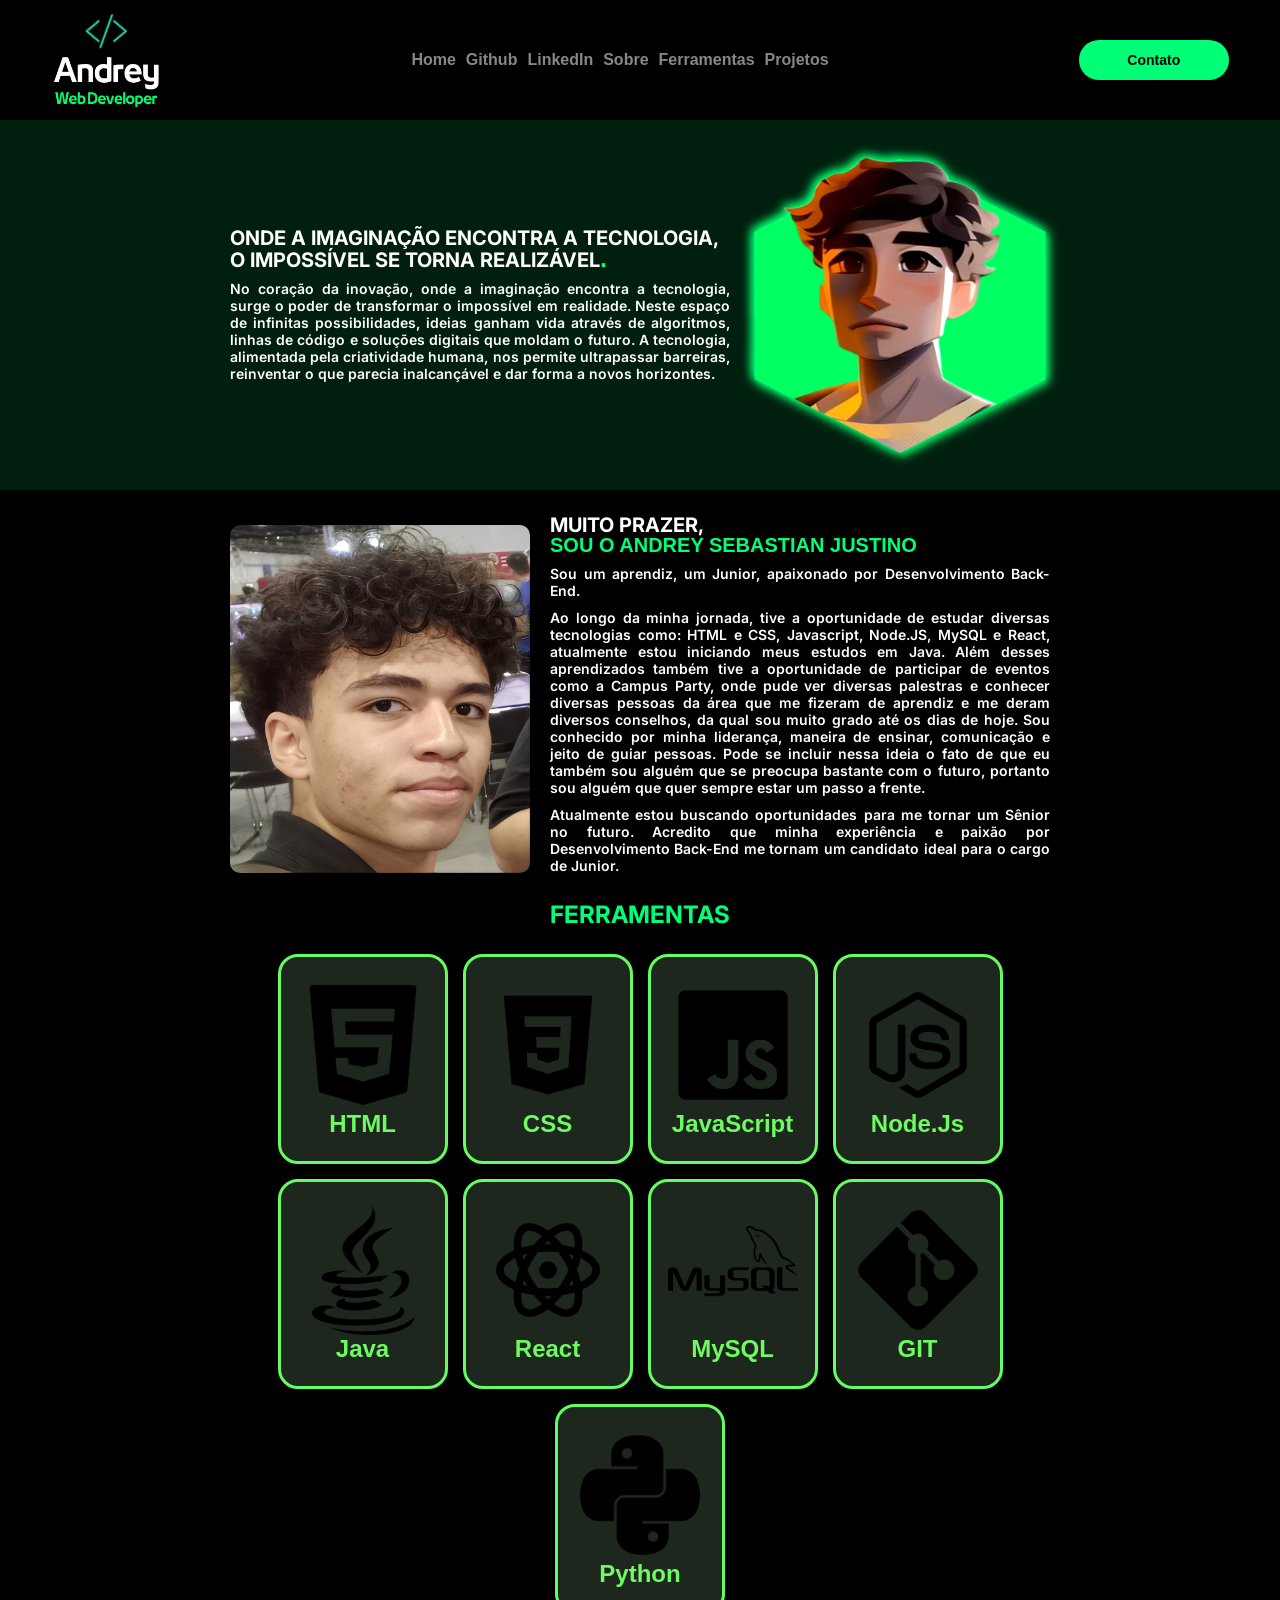
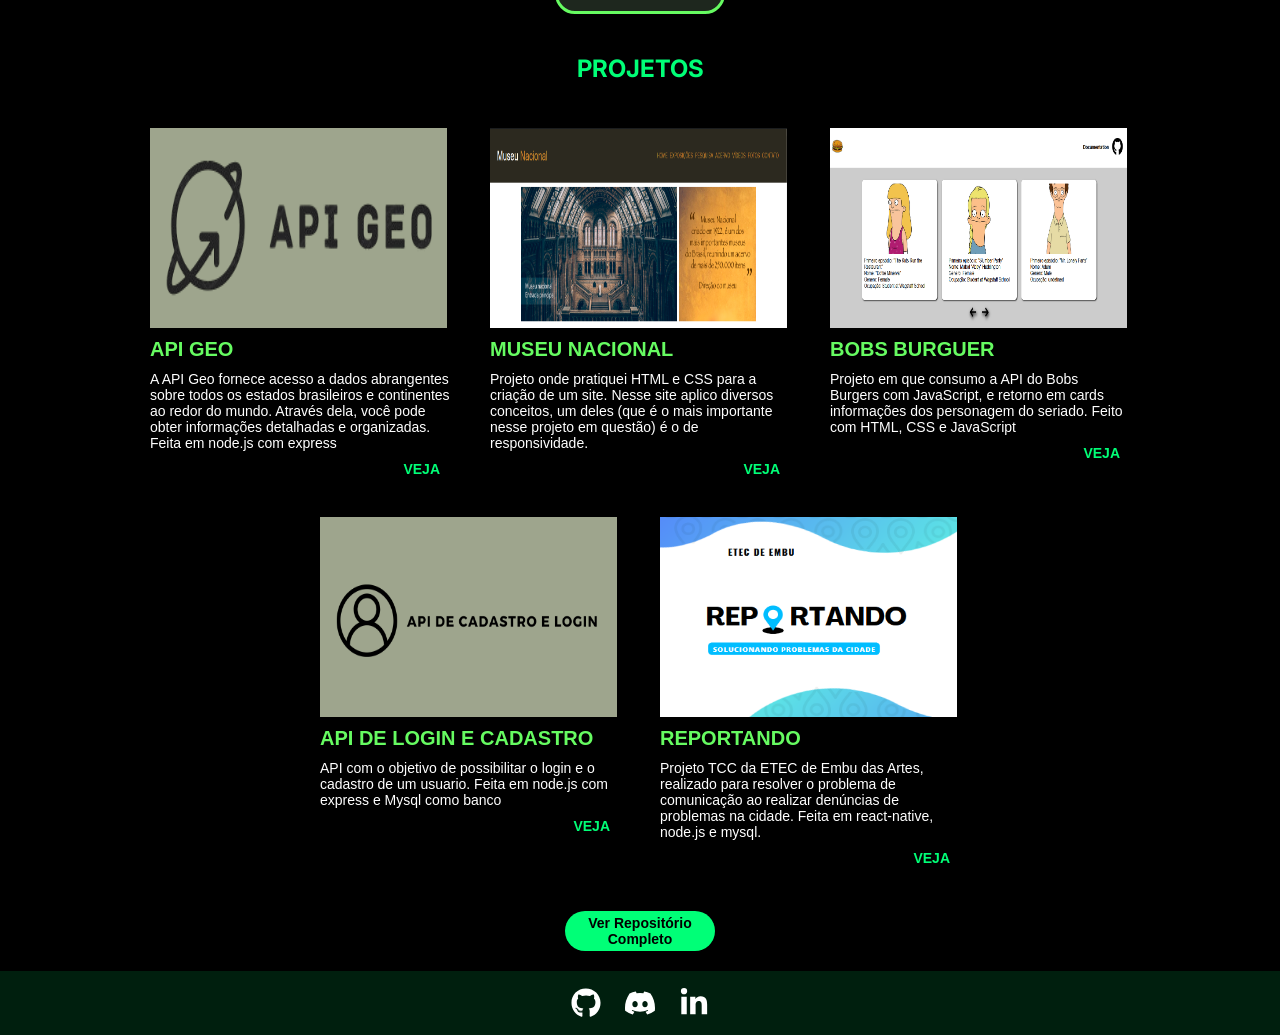
<file: index.html>
<!DOCTYPE html>
<html lang="pt-br">
  <head>
    <meta charset="UTF-8" />
    <meta name="viewport" content="width=device-width, initial-scale=1.0" />
    <title>Portfolio A.J</title>
    <link rel="stylesheet" href="style.css" />
  </head>
  <body onresize="rta()">
    <header>
      <img src="./img/logoAndrey.png" alt="Logo" class="logo" />

      <div class="btn-abrir" id="btn-abrir">
        <img
          src="./img/icon/menu_24dp_00FF77_FILL0_wght400_GRAD0_opsz24.svg"
          alt="menu"
          class="menu"
        />
      </div>

      <div class="menu-mobile" id="menu-mobile">
        <div class="btn-fechar" id="btn-fechar">
          <img
            src="./img/icon/close_24dp_00FF77_FILL0_wght400_GRAD0_opsz24.svg"
            alt="clone"
          />
        </div>

        <nav class="nav-mobile" id="nav-mobile">
          <ul>
            <li><a href="#home">Home</a></li>
            <li><a href="https://github.com/AndreyJustino" target="_blank">Github</a></li>
            <li><a href="https://www.linkedin.com/in/andrey-sebastian-justino/" target="_blank">LinkedIn</a></li>
            <li><a href="#sobre">Sobre</a></li>
            <li><a href="mailto:andreyjustino2020@gmail.com">Contato</a></li>
            <li><a href="#ferramentas">Ferramentas</a></li>
            <li><a href="#projetos">Projetos</a></li>
          </ul>
        </nav>
      </div>

      <div class="overlay-menu" id="overlay-menu"></div>

      <nav class="nav-desktop">
        <ul>
          <li><a href="#home">Home</a></li>
          <li><a href="https://github.com/AndreyJustino" target="_blank">Github</a></li>
          <li><a href="https://www.linkedin.com/in/andrey-sebastian-justino/" target="_blank">LinkedIn</a></li>
          <li><a href="#sobre">Sobre</a></li>
          <li><a href="#ferramentas">Ferramentas</a></li>
          <li><a href="#projetos">Projetos</a></li>
        </ul>
      </nav>

      <a href="mailto:andreyjustino2020@gmail.com" id="link-contato">
        <button class="button-contato">Contato</button>
      </a>
    </header>
    <main>
      <section class="introducao" id="home">
        <div class="div-frase">
          <h1>
            Onde a imaginação encontra a tecnologia, o impossível se torna
            realizável<span>.</span>
          </h1>
          <p>
            No coração da inovação, onde a imaginação encontra a tecnologia,
            surge o poder de transformar o impossível em realidade. Neste espaço
            de infinitas possibilidades, ideias ganham vida através de
            algoritmos, linhas de código e soluções digitais que moldam o
            futuro. A tecnologia, alimentada pela criatividade humana, nos
            permite ultrapassar barreiras, reinventar o que parecia inalcançável
            e dar forma a novos horizontes.
          </p>
        </div>
        <div class="moldura">
          <img src="./img/AndreyPersonagem.png" alt="foto" />
        </div>
      </section>

      <section class="sobre" id="sobre">
        <div class="moldura">
          <img src="./img/andrey.jpeg" alt="Foto de andrey" />
        </div>

        <div class="div-sobre">
          <h1>Muito Prazer, <span>Sou o Andrey Sebastian Justino</span></h1>
          <p>
            Sou um aprendiz, um Junior, apaixonado por Desenvolvimento Back-End.
          </p>
          <p>
            Ao longo da minha jornada, tive a oportunidade de estudar diversas tecnologias como: HTML e CSS, Javascript, Node.JS, MySQL e React, atualmente estou iniciando meus estudos em Java. Além desses aprendizados também tive a oportunidade de participar de eventos como a Campus Party, onde pude ver diversas palestras e conhecer diversas pessoas da área que me fizeram de aprendiz e me deram diversos conselhos, da qual sou muito grado até os dias de hoje. Sou conhecido por minha liderança, maneira de ensinar, comunicação e jeito de guiar pessoas. Pode se incluir nessa ideia o fato de que eu também sou alguém que se preocupa bastante com o futuro, portanto sou alguém que quer sempre estar um passo a frente.
          </p>
          <p>
            Atualmente estou buscando oportunidades para me tornar um Sênior no
            futuro. Acredito que minha experiência e paixão por Desenvolvimento
            Back-End me tornam um candidato ideal para o cargo de Junior.
          </p>
        </div>
      </section>
      
      <section class="ferramentas" id='ferramentas'>
        <h1>Ferramentas</h1>
        <div class="container">
          
          <div class="card">
            <img src="./img/logos/htmlLogo.png" alt="logo html">
            <h2>HTML</h2>
          </div>
          
          <div class="card">
            <img src="./img/logos/cssLogo.png" alt="logo css">
            <h2>CSS</h2>
          </div>

          <div class="card">
            <img src="./img/logos/javascriptLogo.png" alt="logo JavaScript">
            <h2>JavaScript</h2>
          </div>

          <div class="card">
            <img src="./img/logos/nodejsLogo.png" alt="logo node">
            <h2>Node.Js</h2>
          </div>
          
          <div class="card">
            <img src="./img/logos/javaLogo.png" alt="logo java">
            <h2>Java</h2>
          </div>

          <div class="card">
            <img src="./img/logos/reactLogo.png" alt="logo react">
            <h2>React</h2>
          </div>
          
          <div class="card">
            <img src="./img/logos/mysqlLogo.png" alt="logo mysql">
            <h2>MySQL</h2>
          </div>

          <div class="card">
            <img src="./img/logos/gitLogo.png" alt="logo git">
            <h2>GIT</h2>
          </div>
          
          <div class="card">
            <img src="./img/logos/pythonLogo.png" alt="logo python">
            <h2>Python</h2>
          </div>
        </div>
      </section>

      <section class="projetos" id="projetos">
        <h1>Projetos</h1>
        <div class="container">

          <div class="card">
            <div class="moldura">
              <img src="./img/logos/logo-api-geo.png" id="logoApiGeo" alt="logo api geo">
            </div>
            <h2>
              API Geo
            </h2>
            <p>
              A API Geo fornece acesso a dados abrangentes sobre todos os estados brasileiros e continentes ao redor do mundo. Através dela, você pode obter informações detalhadas e organizadas. Feita em node.js com express
            </p>
            <a href="https://api-geo-sigma.vercel.app/" target="_blank">Veja</a>
          </div>

          <div class="card">
            <div class="moldura">
              <img src="./img/museuNacional.png" alt="Museu nacional">
            </div>
            <h2>
              Museu Nacional
            </h2>
            <p>
              Projeto onde pratiquei HTML e CSS para a criação de um site. Nesse site aplico diversos conceitos, um deles (que é o mais importante nesse projeto em questão) é o de responsividade. 
            </p>
            <a href="https://museu-nacional-nu-cyan.vercel.app/" target="_blank">Veja</a>
          </div>
          
          <div class="card">
            <div class="moldura">
              <img src="./img/apiBobsBurguer.png" alt="Bobs Burguer">
            </div>
            <h2>
              Bobs Burguer
            </h2>
            <p>
              Projeto em que consumo a API do Bobs Burgers com JavaScript, e retorno em cards informações dos personagem do seriado. Feito com HTML, CSS e JavaScript
            </p>
            <a href="https://bobs-burgers-api-teal.vercel.app/" target="_blank">Veja</a>
          </div>
          
          <div class="card">
            <div class="moldura">
              <img src="./img/apiLoginCadastro.png" alt="API de login e cadastro">
            </div>
            <h2>
              API de Login e Cadastro
            </h2>
            <p>
              API com o objetivo de possibilitar o login e o cadastro de um usuario. Feita em node.js com express e Mysql como banco
            </p>
            <a href="https://github.com/AndreyJustino/API_Cadastro-Login" target="_blank">Veja</a>
          </div>
          
          <div class="card">
            <div class="moldura">
              <img src="./img/reportando.png" alt="Reportando">
            </div>
            <h2>
              Reportando
            </h2>
            <p>
              Projeto TCC da ETEC de Embu das Artes, realizado para resolver o problema de comunicação ao realizar denúncias de problemas na cidade. Feita em react-native, node.js e mysql.
            </p>
            <a href="https://github.com/AndreyJustino/API_Cadastro-Login" target="_blank">Veja</a>
          </div>
        </div>
        <a href="https://github.com/AndreyJustino?tab=repositories" target="_blank">
          <button>Ver Repositório Completo</button>
        </a>
      </section>
    </main>
    <footer>
      <div class="container">
        
        <a class="github" href="https://github.com/AndreyJustino">
          <svg viewBox="0 0 496 512" height="1em" fill="#fff" xmlns="http://www.w3.org/2000/svg">
            <path d="M165.9 397.4c0 2-2.3 3.6-5.2 3.6-3.3.3-5.6-1.3-5.6-3.6 0-2 2.3-3.6 5.2-3.6 3-.3 5.6 1.3 5.6 3.6zm-31.1-4.5c-.7 2 1.3 4.3 4.3 4.9 2.6 1 5.6 0 6.2-2s-1.3-4.3-4.3-5.2c-2.6-.7-5.5.3-6.2 2.3zm44.2-1.7c-2.9.7-4.9 2.6-4.6 4.9.3 2 2.9 3.3 5.9 2.6 2.9-.7 4.9-2.6 4.6-4.6-.3-1.9-3-3.2-5.9-2.9zM244.8 8C106.1 8 0 113.3 0 252c0 110.9 69.8 205.8 169.5 239.2 12.8 2.3 17.3-5.6 17.3-12.1 0-6.2-.3-40.4-.3-61.4 0 0-70 15-84.7-29.8 0 0-11.4-29.1-27.8-36.6 0 0-22.9-15.7 1.6-15.4 0 0 24.9 2 38.6 25.8 21.9 38.6 58.6 27.5 72.9 20.9 2.3-16 8.8-27.1 16-33.7-55.9-6.2-112.3-14.3-112.3-110.5 0-27.5 7.6-41.3 23.6-58.9-2.6-6.5-11.1-33.3 2.6-67.9 20.9-6.5 69 27 69 27 20-5.6 41.5-8.5 62.8-8.5s42.8 2.9 62.8 8.5c0 0 48.1-33.6 69-27 13.7 34.7 5.2 61.4 2.6 67.9 16 17.7 25.8 31.5 25.8 58.9 0 96.5-58.9 104.2-114.8 110.5 9.2 7.9 17 22.9 17 46.4 0 33.7-.3 75.4-.3 83.6 0 6.5 4.6 14.4 17.3 12.1C428.2 457.8 496 362.9 496 252 496 113.3 383.5 8 244.8 8zM97.2 352.9c-1.3 1-1 3.3.7 5.2 1.6 1.6 3.9 2.3 5.2 1 1.3-1 1-3.3-.7-5.2-1.6-1.6-3.9-2.3-5.2-1zm-10.8-8.1c-.7 1.3.3 2.9 2.3 3.9 1.6 1 3.6.7 4.3-.7.7-1.3-.3-2.9-2.3-3.9-2-.6-3.6-.3-4.3.7zm32.4 35.6c-1.6 1.3-1 4.3 1.3 6.2 2.3 2.3 5.2 2.6 6.5 1 1.3-1.3.7-4.3-1.3-6.2-2.2-2.3-5.2-2.6-6.5-1zm-11.4-14.7c-1.6 1-1.6 3.6 0 5.9 1.6 2.3 4.3 3.3 5.6 2.3 1.6-1.3 1.6-3.9 0-6.2-1.4-2.3-4-3.3-5.6-2z">
            </path>
          </svg> </a>
        <a class="discord" href="https://discord.com/users/698926752344571925">
          <svg style="color: white" xmlns="http://www.w3.org/2000/svg" width="16" height="16" fill="currentColor" class="bi bi-discord" viewBox="0 0 16 16">
            <path d="M13.545 2.907a13.227 13.227 0 0 0-3.257-1.011.05.05 0 0 0-.052.025c-.141.25-.297.577-.406.833a12.19 12.19 0 0 0-3.658 0 8.258 8.258 0 0 0-.412-.833.051.051 0 0 0-.052-.025c-1.125.194-2.22.534-3.257 1.011a.041.041 0 0 0-.021.018C.356 6.024-.213 9.047.066 12.032c.001.014.01.028.021.037a13.276 13.276 0 0 0 3.995 2.02.05.05 0 0 0 .056-.019c.308-.42.582-.863.818-1.329a.05.05 0 0 0-.01-.059.051.051 0 0 0-.018-.011 8.875 8.875 0 0 1-1.248-.595.05.05 0 0 1-.02-.066.051.051 0 0 1 .015-.019c.084-.063.168-.129.248-.195a.05.05 0 0 1 .051-.007c2.619 1.196 5.454 1.196 8.041 0a.052.052 0 0 1 .053.007c.08.066.164.132.248.195a.051.051 0 0 1-.004.085 8.254 8.254 0 0 1-1.249.594.05.05 0 0 0-.03.03.052.052 0 0 0 .003.041c.24.465.515.909.817 1.329a.05.05 0 0 0 .056.019 13.235 13.235 0 0 0 4.001-2.02.049.049 0 0 0 .021-.037c.334-3.451-.559-6.449-2.366-9.106a.034.034 0 0 0-.02-.019Zm-8.198 7.307c-.789 0-1.438-.724-1.438-1.612 0-.889.637-1.613 1.438-1.613.807 0 1.45.73 1.438 1.613 0 .888-.637 1.612-1.438 1.612Zm5.316 0c-.788 0-1.438-.724-1.438-1.612 0-.889.637-1.613 1.438-1.613.807 0 1.451.73 1.438 1.613 0 .888-.631 1.612-1.438 1.612Z" fill="white">
            </path>
          </svg>
        </a>
        <a class="linkedin" href="https://www.linkedin.com/in/andrey-sebastian-justino/">
          <svg fill="#fff" viewBox="0 0 448 512" height="1em" xmlns="http://www.w3.org/2000/svg">
            <path d="M100.28 448H7.4V148.9h92.88zM53.79 108.1C24.09 108.1 0 83.5 0 53.8a53.79 53.79 0 0 1 107.58 0c0 29.7-24.1 54.3-53.79 54.3zM447.9 448h-92.68V302.4c0-34.7-.7-79.2-48.29-79.2-48.29 0-55.69 37.7-55.69 76.7V448h-92.78V148.9h89.08v40.8h1.3c12.4-23.5 42.69-48.3 87.88-48.3 94 0 111.28 61.9 111.28 142.3V448z">
            </path>
          </svg> </a>
          
        

      </div>
    </footer>
    <script src="script.js"></script>
  </body>
</html>
</file>
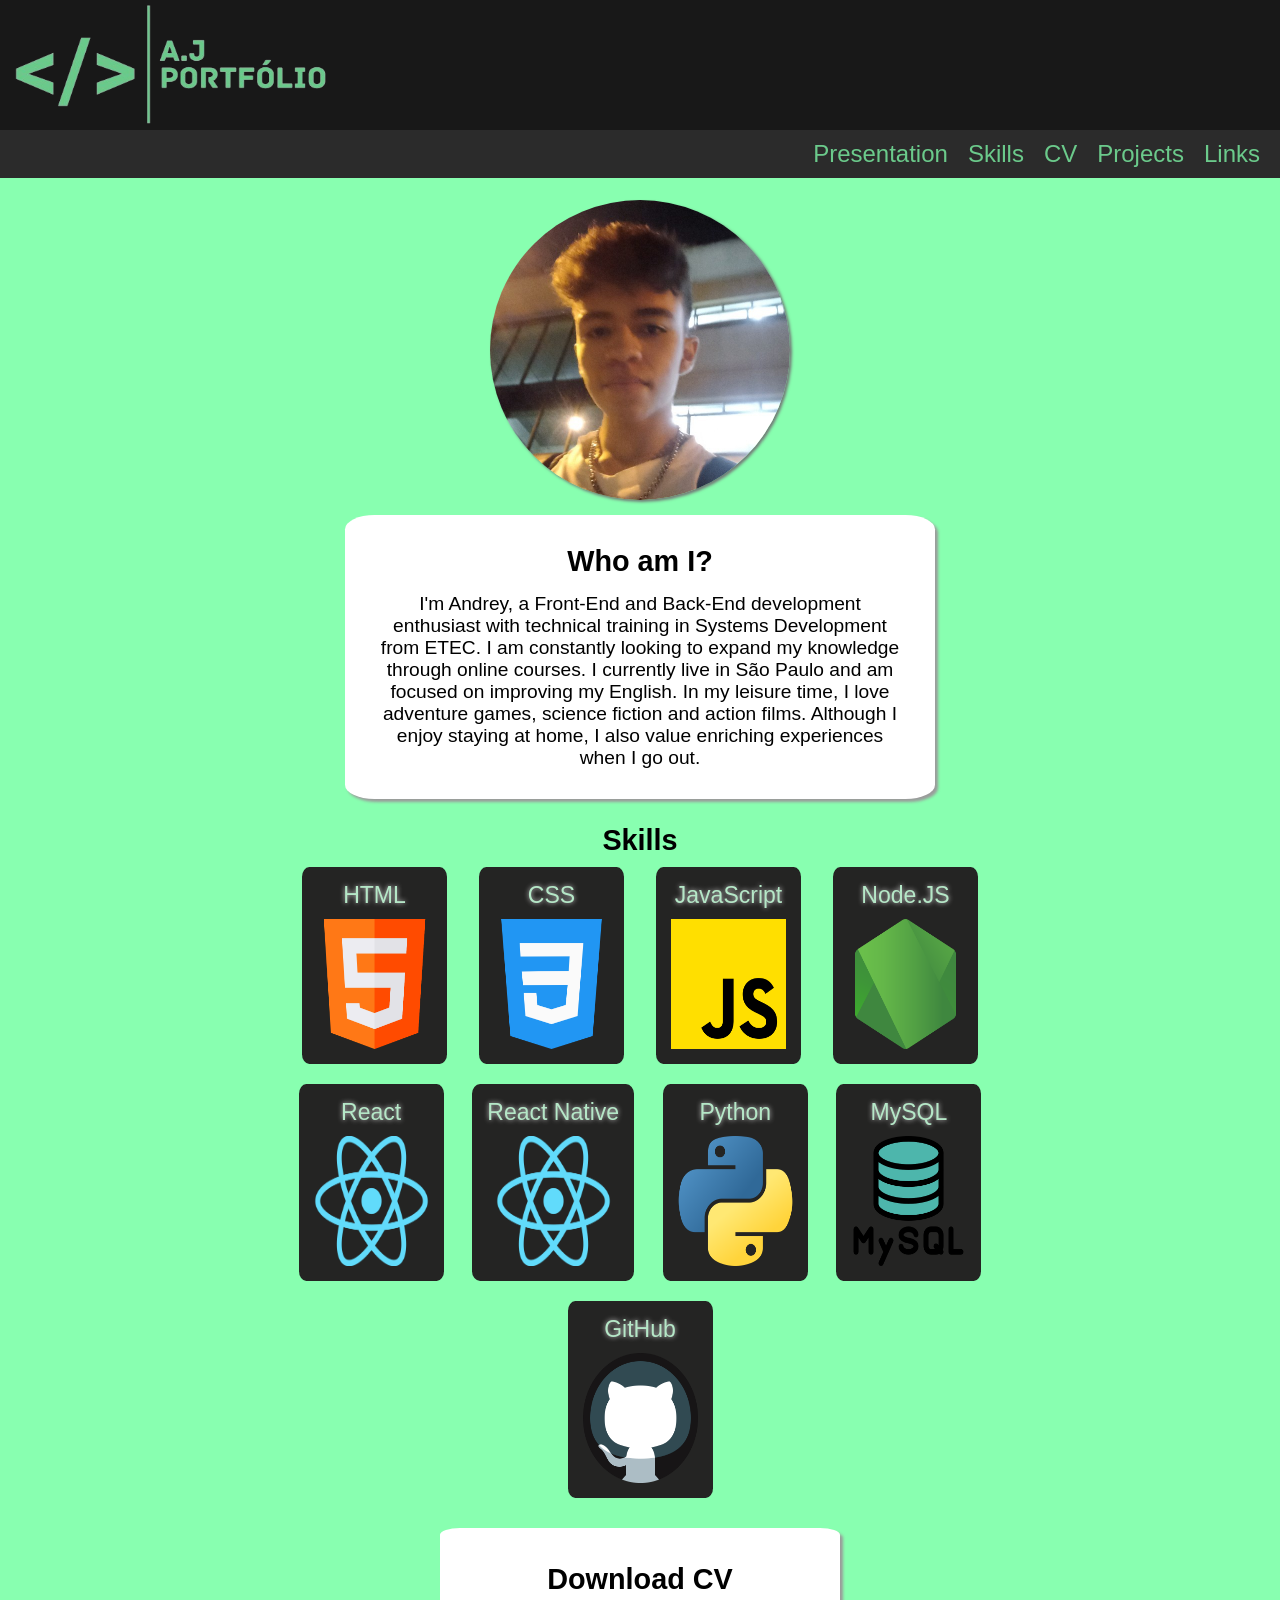
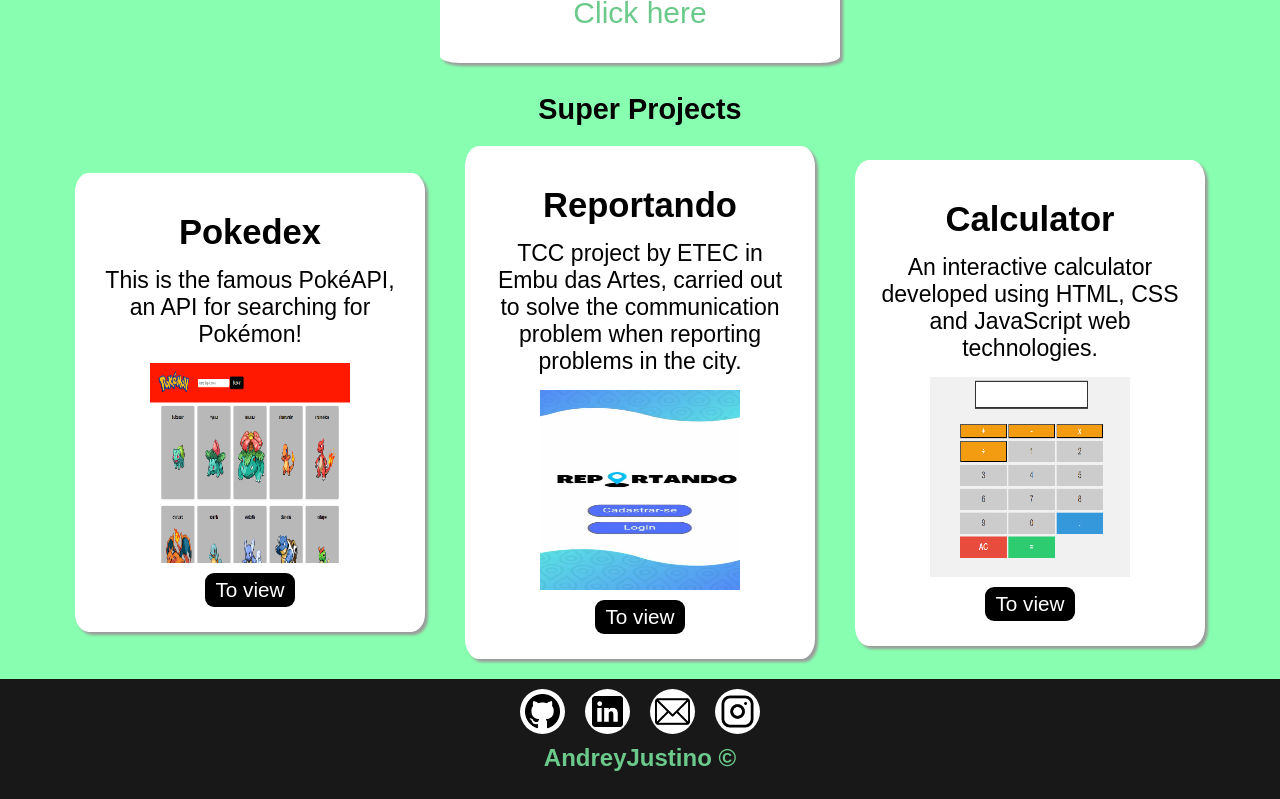
<file: idioma/englishVersion.html>
<!DOCTYPE html>
<html lang="en">
<head>
    <meta charset="UTF-8">
    <meta name="viewport" content="width=device-width, initial-scale=1.0">
    <title>Portfolio | Andrey Justino - Full Stack Developer</title>
    <link rel="shortcut icon" href="../img/portfolio.png" type="image/x-icon">
    <link rel="stylesheet" href="styles.css">
</head>
<body>
    <header>
        <img class="logo" src="../img/A.J_Portfólio.png" alt="logo AJ Portfolio">
        <nav class="navbar">
            <ul class="menu">
                <li class="option1"><a href="#rodape">Links</a></li>
                <li class="option2"><a href="#projetos">Projects</a></li>
                <li class="option3"><a href="#cv">CV</a></li>
                <li class="option4"><a href="#skills">Skills</a></li>
                <li class="option5"><a href="#bio">Presentation</a></li>
            </ul>
        </nav>
    </header>
    <main>
        <section class="bio" id="bio">
            <img src="../img/foto-perfil.jpg" alt="foto-perfil" class="ft-perfil">

            <div>
                <h1>Who am I?</h1>

                <p>
                    I'm Andrey, a Front-End and Back-End development enthusiast with technical training in Systems Development from ETEC. I am constantly looking to expand my knowledge through online courses. I currently live in São Paulo and am focused on improving my English. In my leisure time, I love adventure games, science fiction and action films. Although I enjoy staying at home, I also value enriching experiences when I go out.
                </p>
            </div>
        </section>

        <section class="skills" id="skills">
            <h1>Skills</h1>
            <div>
                <ul>
                    <li>HTML <img src="../img/html.png" alt="logo html"></li>
                    <li>CSS <img src="../img/css-3 (1).png" alt="logo css"></li>
                    <li>JavaScript <img src="../img/js.png" alt="logo JavaScript"></li>
                    <li>Node.JS <img src="../img/node-js.png" alt="logo node js"></li>
                    <li>React <img src="../img/react.png" alt="logo react"></li>
                    <li>React Native<img src="../img/react.png" alt="logo react native"></li>
                    <li>Python <img src="../img/python.png" alt="logo python"></li>
                    <li>MySQL <img src="../img/mysql.png" alt="logo MySQL"></li>
                    <li>GitHub <img src="../img/code.png" alt="logo github"></li>
                </ul>
            </div>
        </section>

        <section class='cv' id="cv">
            <h1>Download CV</h1>
    
            <a href="../arquivo/Currículo_Andrey.pdf" download="Currículo_Andrey.pdf" type="application/pdf">Click here</a>
    
        </section>

        <section class='projetos' id='projetos'>
            <h1>
                Super Projects
            </h1>
            <div>
                <div class="card">
                    <h2>Pokedex</h2>
                    <p>This is the famous PokéAPI, an API for searching for Pokémon!</p>
                    <img src="../img/pokedex.PNG" alt="Projeto 1">

                    <a href="https://github.com/AndreyJustino/Pokedex" target="_blank" rel="external"><button class="button-git" type="button">To view</button></a>
                </div>
                
                <div class="card">
                    <h2>Reportando</h2>
                    <p>TCC project by ETEC in Embu das Artes, carried out to solve the communication problem when reporting problems in the city.</p>
                    <img src="../img/reportando.jpg" alt="Projeto 2">

                    <a href="https://github.com/AndreyJustino/TCC" target="_blank" rel="external"><button class="button-git" type="button">To view</button></a>
                </div>
                
                <div class="card">
                    <h2>Calculator</h2>
                    <p>An interactive calculator developed using HTML, CSS and JavaScript web technologies.</p>
                    <img src="../img/calculadora.PNG" alt="Projeto 3">

                    <a href=" https://github.com/AndreyJustino/Calculadora_JS" target="_blank" rel="external"><button class="button-git" type="button">To view</button></a>
                </div>
            </div>
        
        </section>
    </main>

    <footer class="rodape" id="rodape">
        <ul>

            <li class="esfera"> 
                <a href="https://github.com/AndreyJustino" target="_blank" rel="external">
                    <img src="../img/github.png" alt="icone-git">
                </a>
            </li>

            <li class="esfera">
                <a href="https://www.linkedin.com/in/andrey-sebastian-justino/" target="_blank" rel="external">
                    <img src="../img/linkedin.png" alt="icone-linkedin">
                </a>
            </li>

            <li class="esfera">
                <a href="mailto:andreyjustino2020@gmail.com" target="_blank" rel="external">
                    <img src="../img/o-email.png" alt="icone-email">
                </a>
            </li>

            <li class="esfera">
                <a href="https://www.instagram.com/dreeyzeira/" target="_blank" rel="external">
                    <img src="../img/instagram.png" alt="icone-instagram">
                </a>
            </li>

        </ul>
        <h2>AndreyJustino &copy;</h2>
    </footer>
</body>
</html>
</file>
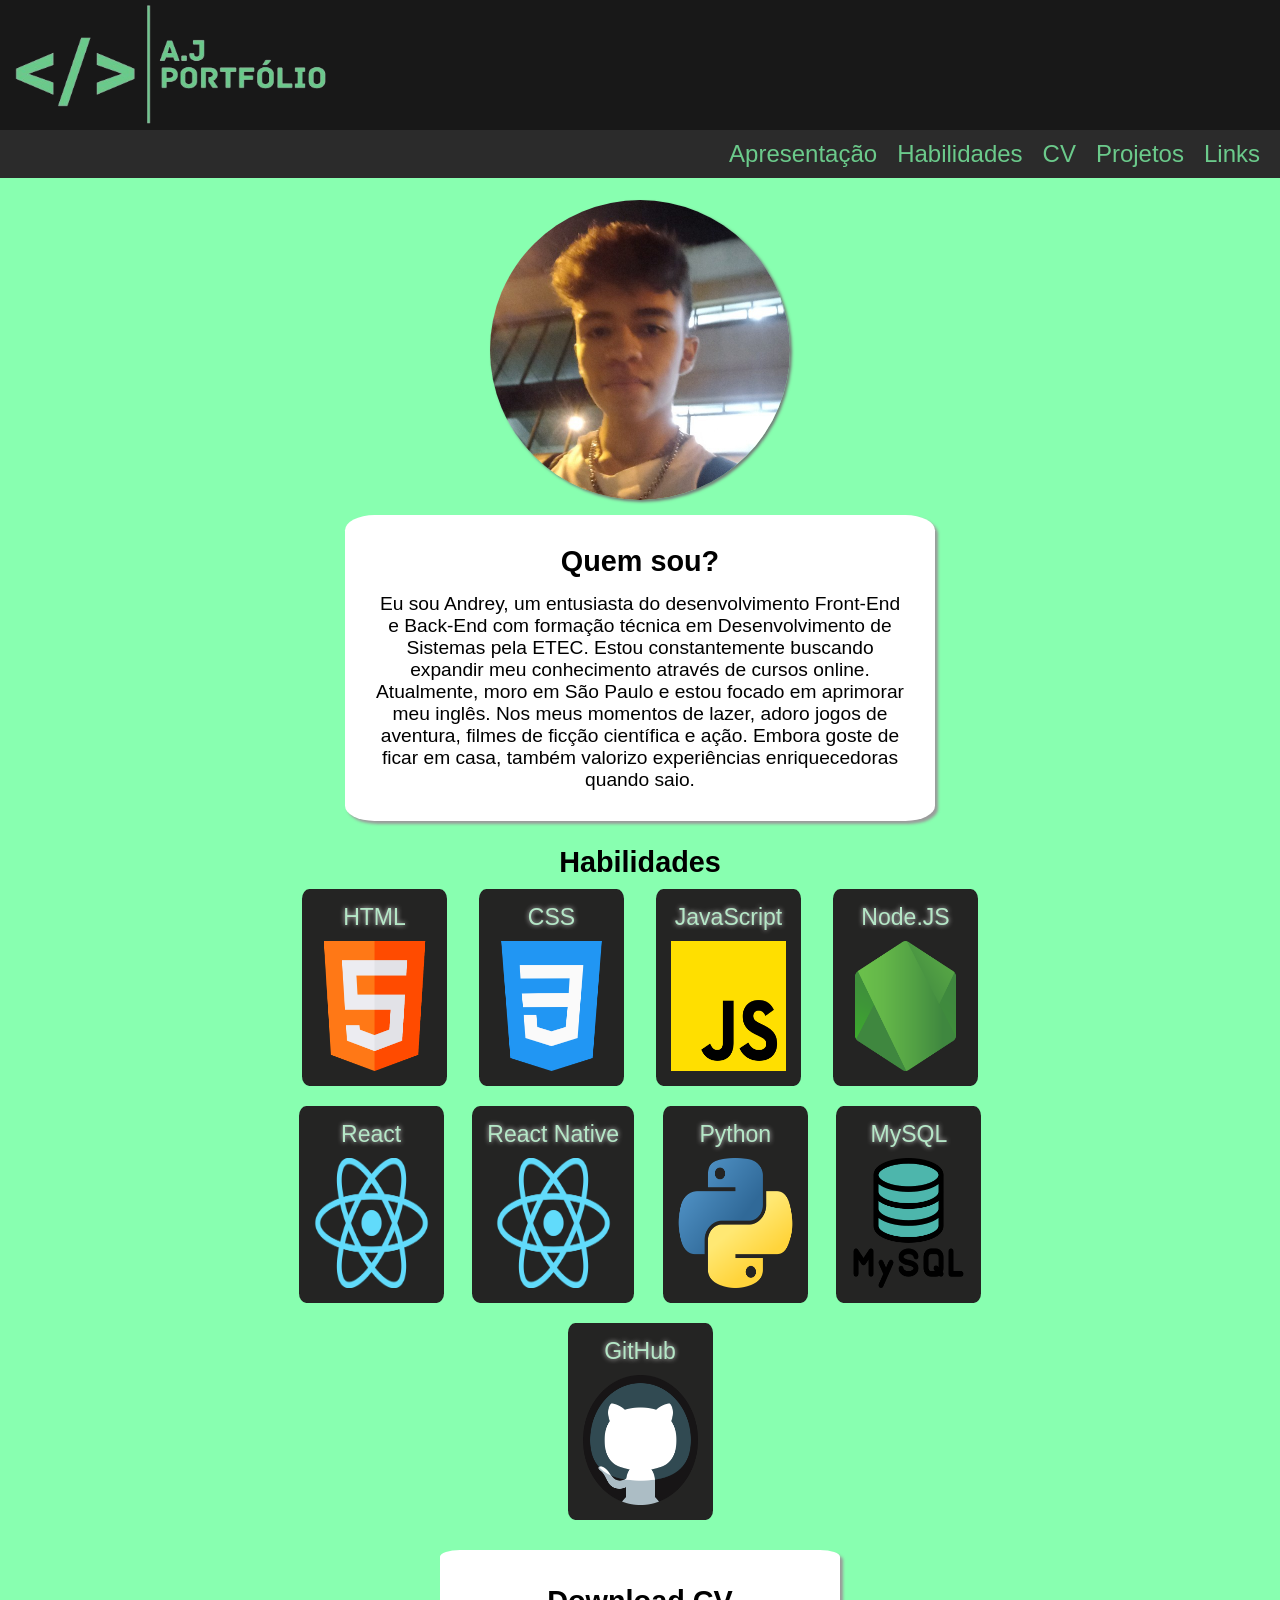
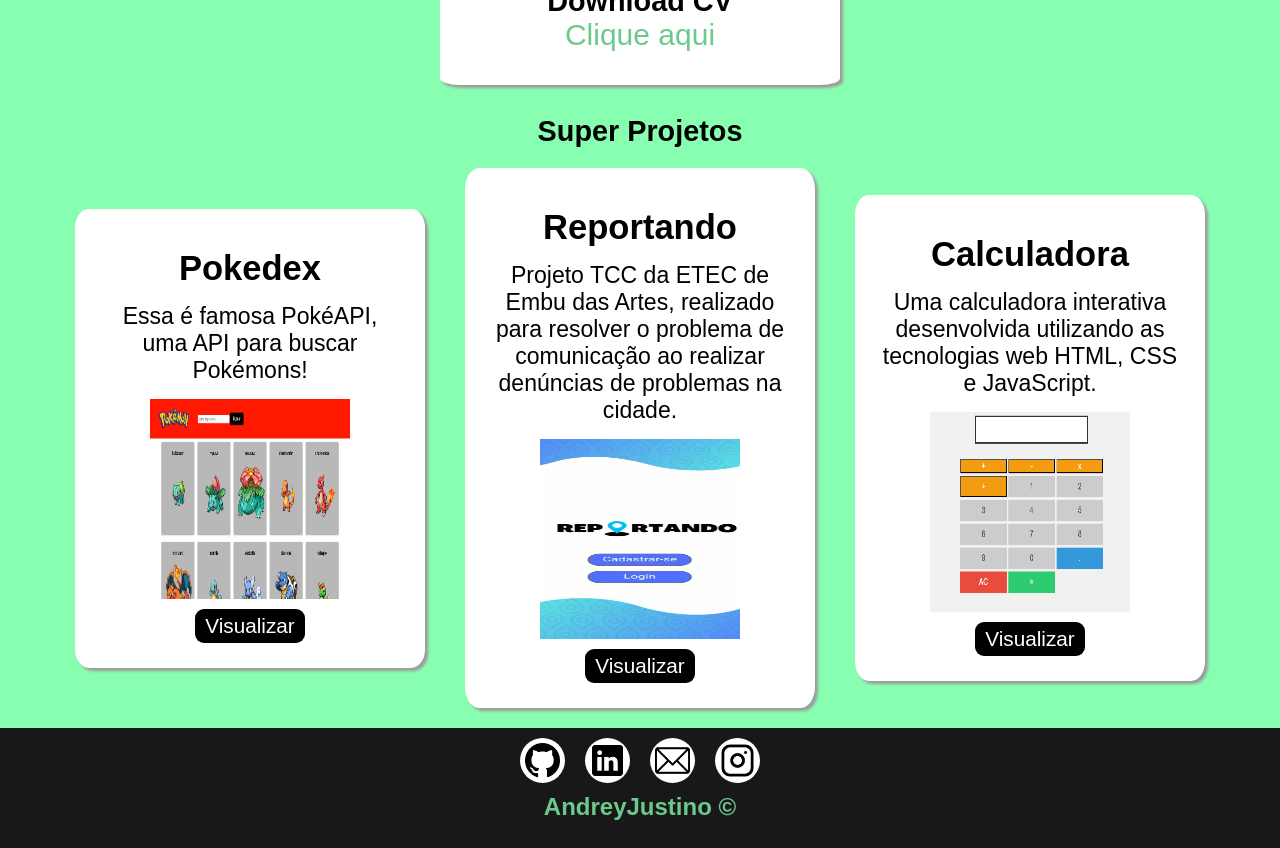
<file: idioma/portuguesVersao.html>
<!DOCTYPE html>
<html lang="pt-br">
<head>
    <meta charset="UTF-8">
    <meta name="viewport" content="width=device-width, initial-scale=1.0">
    <title>Portfolio | Andrey Justino - Desenvolvedor Full Stack</title>
    <link rel="shortcut icon" href="../img/portfolio.png" type="image/x-icon">
    <link rel="stylesheet" href="styles.css">
</head>
<body>
    <header>
        <img class="logo" src="../img/A.J_Portfólio.png" alt="logo AJ Portfolio">
        <nav class="navbar">
            <ul class="menu">
                <li class="option1"><a href="#rodape">Links</a></li>
                <li class="option2"><a href="#projetos">Projetos</a></li>
                <li class="option3"><a href="#cv">CV</a></li>
                <li class="option4"><a href="#skills">Habilidades</a></li>
                <li class="option5"><a href="#bio">Apresentação</a></li>
            </ul>
        </nav>
    </header>
    <main>
        <section class="bio" id="bio">
            <img src="../img/foto-perfil.jpg" alt="foto-perfil" class="ft-perfil">

            <div>
                <h1>Quem sou?</h1>

                <p>
                    Eu sou Andrey, um entusiasta do desenvolvimento Front-End e Back-End com formação técnica em Desenvolvimento de Sistemas pela ETEC. Estou constantemente buscando expandir meu conhecimento através de cursos online. Atualmente, moro em São Paulo e estou focado em aprimorar meu inglês. Nos meus momentos de lazer, adoro jogos de aventura, filmes de ficção científica e ação. Embora goste de ficar em casa, também valorizo experiências enriquecedoras quando saio.
                </p>
            </div>
        </section>

        <section class="skills" id="skills">
            <h1>Habilidades</h1>
            <div>
                <ul>
                    <li>HTML <img src="../img/html.png" alt="logo html"></li>
                    <li>CSS <img src="../img/css-3 (1).png" alt="logo css"></li>
                    <li>JavaScript <img src="../img/js.png" alt="logo JavaScript"></li>
                    <li>Node.JS <img src="../img/node-js.png" alt="logo node js"></li>
                    <li>React <img src="../img/react.png" alt="logo react"></li>
                    <li>React Native<img src="../img/react.png" alt="logo react native"></li>
                    <li>Python <img src="../img/python.png" alt="logo python"></li>
                    <li>MySQL <img src="../img/mysql.png" alt="logo MySQL"></li>
                    <li>GitHub <img src="../img/code.png" alt="logo github"></li>
                </ul>
            </div>
        </section>

        <section class='cv' id="cv">
            <h1>Download CV</h1>
    
            <a href="../arquivo/Currículo_Andrey.pdf" download="Currículo_Andrey.pdf" type="application/pdf">Clique aqui</a>
    
        </section>

        <section class='projetos' id='projetos'>
            <h1>
                Super Projetos
            </h1>
            <div>
                <div class="card">
                    <h2>Pokedex</h2>
                    <p>Essa é famosa PokéAPI, uma API para buscar Pokémons!</p>
                    <img src="../img/pokedex.PNG" alt="Projeto 1">

                    <a href="https://github.com/AndreyJustino/Pokedex" target="_blank" rel="external"><button class="button-git" type="button">Visualizar</button></a>
                </div>
                
                <div class="card">
                    <h2>Reportando</h2>
                    <p>Projeto TCC da ETEC de Embu das Artes, realizado para resolver o problema de comunicação ao realizar denúncias de problemas na cidade.</p>
                    <img src="../img/reportando.jpg" alt="Projeto 2">

                    <a href="https://github.com/AndreyJustino/TCC" target="_blank" rel="external"><button class="button-git" type="button">Visualizar</button></a>
                </div>
                
                <div class="card">
                    <h2>Calculadora</h2>
                    <p>Uma calculadora interativa desenvolvida utilizando as tecnologias web HTML, CSS e JavaScript.</p>
                    <img src="../img/calculadora.PNG" alt="Projeto 3">

                    <a href=" https://github.com/AndreyJustino/Calculadora_JS" target="_blank" rel="external"><button class="button-git" type="button">Visualizar</button></a>
                </div>
            </div>
        
        </section>
    </main>

    <footer class="rodape" id="rodape">
        <ul>

            <li class="esfera"> 
                <a href="https://github.com/AndreyJustino" target="_blank" rel="external">
                    <img src="../img/github.png" alt="icone-git">
                </a>
            </li>

            <li class="esfera">
                <a href="https://www.linkedin.com/in/andrey-sebastian-justino/" target="_blank" rel="external">
                    <img src="../img/linkedin.png" alt="icone-linkedin">
                </a>
            </li>

            <li class="esfera">
                <a href="mailto:andreyjustino2020@gmail.com" target="_blank" rel="external">
                    <img src="../img/o-email.png" alt="icone-email">
                </a>
            </li>

            <li class="esfera">
                <a href="https://www.instagram.com/dreeyzeira/" target="_blank" rel="external">
                    <img src="../img/instagram.png" alt="icone-instagram">
                </a>
            </li>

        </ul>
        <h2>AndreyJustino &copy;</h2>
    </footer>
</body>
</html>
</file>
<file: style.css>
@import url("https://fonts.googleapis.com/css2?family=Inter:ital,opsz,wght@0,14..32,100..900;1,14..32,100..900&family=Rubik:ital,wght@0,300..900;1,300..900&display=swap");

/* 
    definir tamanho max pra header, main e footer (1200px)
    centralizar esses elementos no body
*/

* {
  padding: 0;
  margin: 0;
  box-sizing: border-box;
  font-family: Arial, Helvetica, sans-serif;
}

html {
  font-size: 62.5%;
  scroll-behavior: smooth;
}

body {
  background-color: #000000;
}

header {
  display: flex;
  justify-content: space-between;
  align-items: center;
  padding: 10px 4%;
}

.logo {
  width: 110px;
  height: 100px;
}

.menu-mobile {
  height: 100vh;
  position: fixed;
  top: 0;
  right: 0;
  z-index: 5;
  width: 70vw;
  display: none;
}

.nav-mobile {
  text-align: right;
  background-color: #000000;
  height: 100vh;
}

.nav-mobile ul {
  list-style: none;
}

.nav-mobile ul li a {
  color: #fff;
  font-size: 2rem;
  text-decoration: none;
  font-weight: 300;
  padding: 20px 4%;
  display: block;
}

.nav-mobile ul li a:hover {
  background-color: #00ff77;
  color: #000000;
  font-weight: 600;
}

.menu-mobile .btn-fechar {
  padding: 10px 4%;
  background-color: #000;
}

.menu-mobile .btn-fechar img,
.btn-abrir img {
  width: 40px;
  cursor: pointer;
}

.nav-desktop ul {
  display: flex;
  gap: 10px;
}

.nav-desktop ul li a {
  color: #a7a7a7ce;
  font-size: 1.6rem;
  text-decoration: none;
  font-weight: 600;
  position: relative;
}

.nav-desktop ul li a::after {
  content: " ";
  width: 0%;
  height: 3px;
  background-color: #00ff77;
  position: absolute;
  top: 17px;
  left: 0;
  transition: 0.5s;
}

.nav-desktop ul li a:hover::after {
  width: 100%;
}

.nav-desktop ul li a:hover {
  color: #fff;
}

button {
  background-color: #00ff77;
  border: none;
  color: #000;
  font-weight: 600;
  font-size: 1.4rem;
  border-radius: 50px;
  width: 150px;
  height: 40px;
  transition: 0.3s ease;
}

button:hover {
  transform: scale(1.1);
}

.overlay-menu {
  background-color: #0000008f;
  width: 100%;
  height: 100%;
  position: fixed;
  top: 0;
  left: 0;
  z-index: 4;
  display: none;
}

@media screen and (max-width: 795px) {
  #link-contato,
  .nav-desktop {
    display: none;
  }
}

@media screen and (min-width: 796px) {
  .btn-abrir,
  .menu-mobile,
  .nav-mobile,
  .btn-fechar,
  .overlay-menu {
    display: none;
  }
}

.introducao {
  display: flex;
  flex-direction: column-reverse;
  align-items: center;
}

@keyframes float {
  0%,
  100% {
    transform: translateY(0);
  }
  50% {
    transform: translateY(-10px);
  }
}

.introducao{
    background-color: #00833d3d;
    padding: 10px;
}

.introducao .moldura {
  height: 300px;
  width: 300px;
  margin: 15px 0;
  animation: float 3s ease-in-out infinite;
}

.introducao .moldura img {
  width: 100%;
  height: 100%;
  filter: drop-shadow(-3px -3px 5px #00ff77) drop-shadow(3px 3px 5px #00ff77)
    contrast(120%) saturate(110%);
}

.introducao h1,
.sobre h1 {
  color: #fff;
  font-size: 2rem;
  text-transform: uppercase;
  font-family: Inter, helvetica, sans-serif;
  width: 90vw;
  max-width: 500px;
  line-height: 20px;
}

.introducao h1 span {
  color: #00ff77;
  font-weight: 900;
  font-size: 25px;
}

.introducao p,
.sobre p {
  margin-top: 10px;
  color: #fff;
  font-size: 1.4rem;
  font-weight: 600;
  width: 90vw;
  max-width: 500px;
  font-family: Inter, helvetica, sans-serif;
  text-align: justify;
}

.sobre {
  padding: 10px;
  display: flex;
  flex-direction: column;
  align-items: center;
  gap: 20px;
}

.sobre .moldura {
  width: 250px;
  margin-top: 10px;
}

.sobre .moldura img {
  width: 100%;
  height: 100%;
  border-radius: 10px;
}

.sobre h1 {
  display: flex;
  flex-direction: column;
}

.sobre h1 span {
  color: #00ff77;
}

@media screen and (min-width: 800px) {
  .introducao {
    flex-direction: row;
    padding: 20px;
    gap: 20px;
    justify-content: center;
  }

  .sobre {
    flex-direction: row;
    align-items: center;
    justify-content: center;
    margin-top: 15px;
  }
  .sobre .moldura {
    width: 300px;
  }
}

.ferramentas{
    margin-top: 10px;
}

.ferramentas h1,
.projetos h1{
    text-align: center;
    color: #00ff77;
    font-family: Inter, Arial, Helvetica, sans-serif;
    font-size: 2.4rem;
    margin: 15px 0px;
    text-transform: uppercase;
}

.ferramentas .container{
    display: flex;
    flex-flow: row wrap;
    justify-content: center;
    gap: 15px;
    padding: 10px;
    max-width: 845px;
    margin: 0 auto;
}

.ferramentas .container .card{
    display: flex;
    flex-direction: column;
    align-items: center;
    justify-content: center;
    font-size: 1.6rem;
    font-weight: 700;
    width: 170px;
    height: 210px;
    padding: 30px 40px;
    border-radius: 20px;
    transition: 0.3s ease;
    background-color: #1e271e;
    border: 3px solid #66fb61;
    color: #6efb61;
}

.ferramentas .container .card:hover{
    transform: scale(1.1);
}


.ferramentas .container .card img{
    width: 130px;
}

.projetos{
    margin-top: 20px;
    padding: 10px;
    display: flex;
    flex-direction: column;
    align-items: center;
    gap: 20px;
}

.projetos .container{
    padding: 15px;
    display: flex;
    flex-wrap: wrap;
    justify-content: center;
    gap: 20px;
    max-width: 1060;
}

.projetos .container .card{
    color: #fff;
    width: 320px;
    padding: 10px;
    display: flex;
    flex-direction: column;
    gap: 10px;
    transition: .3s ease-in-out;
}

.projetos .container .card:hover{
    transform: scale(1.1);
    box-shadow: 0px 0px 15px #fff;
}

.projetos .container .card h2{
    font-size: 2rem;
    font-weight: 900;
    text-transform: uppercase;
    color: #66fb61;
}

.projetos .container .card p{
    font-size: 1.4rem;
}

.projetos .container .card a{
    font-size: 1.4rem;
    color: #00ff77;
    font-weight: 600;
    text-transform: uppercase;
    text-decoration: none;
    text-align: right;
    margin-right: 10px;
}

.projetos .container .card .moldura{
    width: 297px;
    height: 200px;
    background-color: #9ea58d;
    display: flex;
    justify-content: center;
    align-items: center;
}

.projetos .container .card .moldura img{
    width: 100%;
    height: 100%;
}

.projetos .container .card .moldura #logoApiGeo{
    width: 90%;
    height: 70%;
}

.projetos button a {
    text-decoration: none;
    color: #000;
}

.projetos h1{
  margin: 0;
}

footer{
  background-color: #001f0e;
  margin-top: 10px;
}

footer .container{
  display: flex;
  justify-content: center;
  gap: 10px;
  padding: 10px;
}

footer .container a{
  padding: 7px;
  display: flex;
  justify-content: center;
  align-items: center;
}

footer .container svg{
  width: 30px;
  height: 30px;
}

footer .container .github:hover{
  background-color: #0d1117;
  border-radius: 50px;
}

footer .container .discord:hover{
  background-color: #313338;
  border-radius: 50px;
}

footer .container .linkedin:hover{
  background-color: #0a66c2;
  border-radius: 50px;
}
</file>
<file: idioma/styles.css>
*{
    margin: 0;
    padding: 0;
    font-family: Arial, Helvetica, sans-serif;
}

html{
    scroll-behavior: smooth;
}

body{
    background-color: #88ffb0;
}

/* Cabeçalho */

header{
    width: 100%;
    background-color: #181818;
    font-size: x-large;
    height: 130px;
    color: #6bca8b;
    margin-bottom: 30px;
}

.logo{
    height: 120px;
    margin-top: 4px;
    margin-left: 15px;
}

/* navbar (navegação/menu/opções ) */

.navbar{
    width: 100%;
    background-color: #2b2b2b;
    padding: 10px 0px 10px 0px;
}

.menu{
    display: flex;
    flex-direction: row-reverse;
    flex-wrap: nowrap;
    list-style-type: none;
}

.menu li {
    margin: 0px 20px 0 0;
}

.menu li a{
    text-decoration: none;
    color: #6bca8b;
}

.menu li:hover{
    text-shadow: 0 0 5px #ffffffd3;
    text-decoration: underline;
}

/* bio (Quem sou?) */

.bio{
    display: flex;
    flex-direction: column;
    justify-content: center;
    align-items: center;
    text-align: center;
}

.bio img {
    max-width: 100%;
    height: 300px;
    width: 300px;
    border-radius: 50%;
    box-shadow: 2px 2px 3px #747a78;
    margin-top: 40px;
}

.bio div {
    background-color: #ffffff;
    font-size: 1.2em;
    padding: 30px;
    margin-top: 15px;
    border-radius: 5%;
    max-width: 530px;
    width: 100%;
    box-shadow: 3px 3px 3px #9b9b9b;
}

/* mini cards de skills (habilidades) */

.skills{
    display: flex;
    flex-direction: column;
    align-items: center;
    margin-top: 25px;
    font-size: larger;
}

.skills div {
    max-width: 720px;
    width: 100%;
}

.skills div ul{
    display: flex;
    flex-direction: row;
    flex-wrap: wrap;
    justify-content: space-evenly;
    list-style-type: none; 
}

.skills div ul li{
    display: flex;
    flex-direction: column;
    align-items: center;
    margin: 10px;
    padding: 15px;
    background-color: #242423;
    color: #b5e7c7;
    text-shadow: 0 0 5px #ffffffd3;
    font-size: 1.2em;
    border-radius: 5%;
}

.skills div ul li img {
    height: 130px;
    width: 115px;
    margin-top: 10px;
}

.skills ul li img:hover{
    height: 160px;
    width: 145px;
}

.skills div ul li:hover {
    box-shadow: 3px 3px 3px #353533;
}

/* mini card CV */

.cv {
    text-align: center;
    font-size: 1.2em;
    background-color: #ffffff;
    max-width: 400px;
    width: 100%;
    margin: auto;
    margin-top: 20px;
    height: 100px;
    padding-top: 35px;
    border-radius: 5%;
    box-shadow: 3px 3px 3px #9b9b9b;
}

.cv a{
    text-decoration: none;
    color: #6bca8b;
    font-size: 30px;   
}

.cv a:hover{
    font-size: xx-large;
    text-decoration: underline;
}

/* Projetos (atividades) */

h2, p, img {
    margin-top: 15px;
}

.projetos{
    text-align: center;
    margin-top: 30px;
    font-size: 1.2em;
}

.projetos div{
    display: flex;
    flex-direction: row;
    justify-content: center;
    align-items: center;
    flex-wrap: wrap;
}

.projetos div .card {
    display: flex;
    flex-direction: column;
    font-size: 1.2em;
    margin: 20px;
    background-color: #ffffff;
    padding: 25px;
    box-shadow: 3px 3px 3px #9b9b9b;
    border-radius: 4%;
    max-width: 300px;
    width: 100%;
} 

.projetos div .card img {
    width: 200px;
    height: 200px;
}

.button-git{
    font-size: 0.9em;
    border-radius: 9px;
    margin-top: 10px;
    padding: 5px 10px 5px 10px;
    color:#ffffff;
    background-color:#000000;
    border: none;
    cursor: pointer;
}

.button-git:hover{
    background-color: #56c77d;
    transition: 0.5s;
}

/* Rodape (links) */

footer {
    width: 100%;
    background-color: #181818;
    height: 120px;
}

footer h2 {
    text-align: center;
    color: #6bca8b;
    margin-top: 0px;
}

footer ul{
    display: flex;
    flex-direction: row;
    justify-content: center;
    list-style-type: none;
}

footer ul li {
    margin: 10px;
}

footer ul li img {
    height: 50px;
    width: 50px;
}

footer ul li img {
    height: 35px;
    width: 35px;
    margin-top: 5px;
    margin-left: 5px;
}

.esfera{
    background-color: white;
    border-radius: 50%;
    width: 45px;
    height: 45px;
}

.esfera:hover{
    box-shadow: 0 0 10px .25rem #88ffb0;
}

/* Media query */

@media (max-width: 590px){
    .bio div{
        max-width: 80%;
    } 
}

@media (max-width: 549px){
    .navbar{
        font-size: medium;

    }
}

@media (max-width:410px) {
    .navbar{
        font-size: small;
    }
}

@media (max-width:353px) {
    .logo{
        max-width: 300px;
        width: 100%;
    }

    .navbar{
        font-size: 11px;
    }
}
</file>
